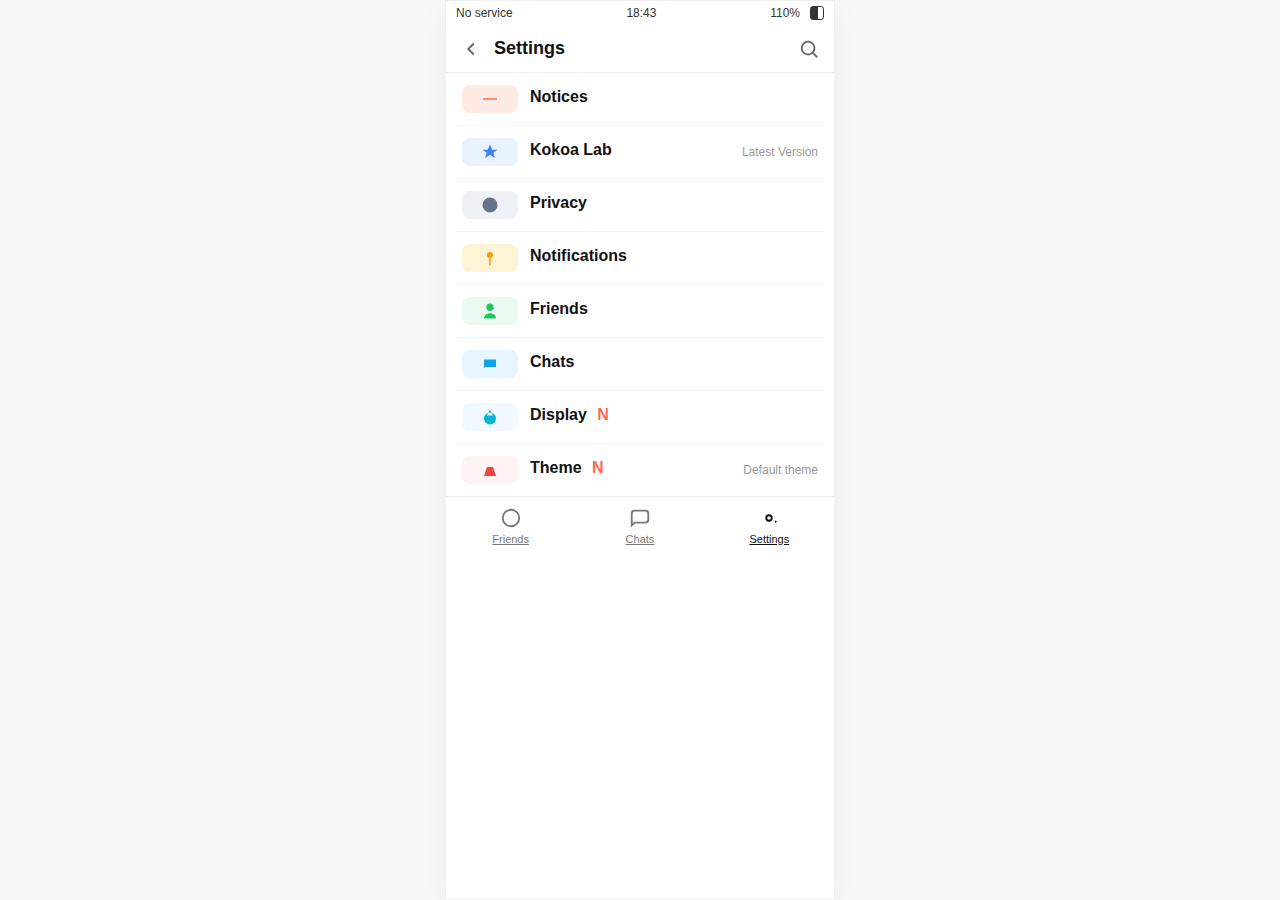
<file: settings.html>
<!doctype html>
<html lang="ko">
<head>
  <meta charset="utf-8" />
  <meta name="viewport" content="width=device-width, initial-scale=1" />
  <title>Settings • Kokoa</title>
  <link rel="stylesheet" href="style.css" />
</head>
<body>
<div class="app">

  <div class="statusbar">
    <span>No service</span>
    <span class="mono">18:43</span>
    <div class="right"><span class="mono">110%</span><span class="icon-battery"></span></div>
  </div>

  <div class="topbar">
    <a class="btn" href="index.html" aria-label="Back">
      <svg viewBox="0 0 24 24" fill="none" stroke="#333" stroke-width="2"><path d="M15 18l-6-6 6-6"/></svg>
    </a>
    <div class="title">Settings</div>
    <div class="btn"><svg viewBox="0 0 24 24" fill="none" stroke="#333" stroke-width="2"><circle cx="11" cy="11" r="7"/><path d="M21 21l-4.3-4.3"/></svg></div>
  </div>

  <div class="list">
    <div class="item">
      <div class="avatar" style="width:28px; height:28px; border-radius:8px; background:#ffebe4; display:flex; align-items:center; justify-content:center;">
        <svg viewBox="0 0 24 24" width="18" height="18"><path fill="#ff6b4a" d="M3 11h18v2H3z"/></svg>
      </div>
      <div class="meta"><div class="name">Notices</div></div>
    </div>

    <div class="item">
      <div class="avatar" style="width:28px; height:28px; border-radius:8px; background:#e8f3ff; display:flex; align-items:center; justify-content:center;">
        <svg viewBox="0 0 24 24" width="18" height="18"><path fill="#3b82f6" d="M12 2l3 7h7l-5.5 4 2 7-6.5-4.5L5.5 20l2-7L2 9h7z"/></svg>
      </div>
      <div class="meta"><div class="name">Kokoa Lab</div></div>
      <div class="trailing">Latest Version</div>
    </div>

    <div class="item">
      <div class="avatar" style="width:28px; height:28px; border-radius:8px; background:#eef2f7; display:flex; align-items:center; justify-content:center;">
        <svg viewBox="0 0 24 24" width="18" height="18"><circle cx="12" cy="12" r="10" fill="#64748b"/></svg>
      </div>
      <div class="meta"><div class="name">Privacy</div></div>
    </div>

    <div class="item">
      <div class="avatar" style="width:28px; height:28px; border-radius:8px; background:#fff3d6; display:flex; align-items:center; justify-content:center;">
        <svg viewBox="0 0 24 24" width="18" height="18"><path d="M12 22V12" stroke="#f59e0b" stroke-width="2"/><circle cx="12" cy="8" r="4" fill="#f59e0b"/></svg>
      </div>
      <div class="meta"><div class="name">Notifications</div></div>
    </div>

    <div class="item">
      <div class="avatar" style="width:28px; height:28px; border-radius:8px; background:#eafaf1; display:flex; align-items:center; justify-content:center;">
        <svg viewBox="0 0 24 24" width="18" height="18"><path fill="#22c55e" d="M12 12c2.8 0 5-2.2 5-5S14.8 2 12 2 7 4.2 7 7s2.2 5 5 5zM4 22c0-4 3.6-7 8-7s8 3 8 7"/></svg>
      </div>
      <div class="meta"><div class="name">Friends</div></div>
    </div>

    <div class="item">
      <div class="avatar" style="width:28px; height:28px; border-radius:8px; background:#e7f5ff; display:flex; align-items:center; justify-content:center;">
        <svg viewBox="0 0 24 24" width="18" height="18"><path fill="#0ea5e9" d="M4 6h16v10H5.2L4 18z"/></svg>
      </div>
      <div class="meta"><div class="name">Chats</div></div>
    </div>

    <div class="item">
      <div class="avatar" style="width:28px; height:28px; border-radius:8px; background:#f0f9ff; display:flex; align-items:center; justify-content:center;">
        <svg viewBox="0 0 24 24" width="18" height="18"><path fill="#06b6d4" d="M12 2l4 8H8l4-8zm0 20a8 8 0 1 0 0-16 8 8 0 0 0 0 16z"/></svg>
      </div>
      <div class="meta"><div class="name">Display <span style="color:#ff6b4a; font-weight:700; margin-left:6px;">N</span></div></div>
    </div>

    <div class="item">
      <div class="avatar" style="width:28px; height:28px; border-radius:8px; background:#fef3f2; display:flex; align-items:center; justify-content:center;">
        <svg viewBox="0 0 24 24" width="18" height="18"><path fill="#ef4444" d="M4 20h16l-4-12H8z"/></svg>
      </div>
      <div class="meta"><div class="name">Theme <span style="color:#ff6b4a; font-weight:700; margin-left:6px;">N</span></div></div>
      <div class="trailing">Default theme</div>
    </div>
  </div>

  <nav class="tabbar">
    <a class="tab" href="index.html">
      <svg viewBox="0 0 24 24" fill="none" stroke="currentColor" stroke-width="2"><circle cx="12" cy="12" r="9"/></svg>
      <div>Friends</div>
    </a>
    <a class="tab" href="chats.html">
      <svg viewBox="0 0 24 24" fill="none" stroke="currentColor" stroke-width="2"><path d="M3 20l3-3h12a3 3 0 0 0 3-3V7a3 3 0 0 0-3-3H6a3 3 0 0 0-3 3z"/></svg>
      <div>Chats</div>
    </a>
    <a class="tab active" href="settings.html">
      <svg viewBox="0 0 24 24" fill="none" stroke="currentColor" stroke-width="2"><circle cx="12" cy="12" r="3"/><path d="M19.4 15a1.65 1.65 0 0 0 .33 1.82"/></svg>
      <div>Settings</div>
    </a>
  </nav>

</div>
</body>
</html>
</file>
<file: style.css>
/* Reset & base */
* { box-sizing: border-box; }
html, body { margin:0; padding:0; }
body {
  font-family: -apple-system, BlinkMacSystemFont, "Segoe UI", Roboto, "Noto Sans KR",
               "Apple SD Gothic Neo", Arial, sans-serif;
  color:#111; background:#f8f8f8;
}

/* Centered mobile frame */
.app {
  max-width: 390px;                /* 아이폰 12 미니~표준 폭 느낌 */
  margin: 0 auto;
  min-height: 100vh;
  background:#fff;
  display:flex; flex-direction:column;
  border:1px solid rgba(0,0,0,.06);
  box-shadow: 0 8px 30px rgba(0,0,0,.05);
}

/* iOS-style status bar (fake) */
.statusbar{
  height:24px; padding:0 10px;
  display:flex; align-items:center; justify-content:space-between;
  font-size:12px; color:#333;
}
.statusbar .right { display:flex; gap:10px; align-items:center; }
.icon-battery, .icon-signal, .icon-wifi {
  width:14px; height:14px; display:inline-block; border:1.5px solid #333; border-radius:3px;
}
.icon-battery::after { content:""; display:block; width:60%; height:100%; background:#333; }

/* top bar */
.topbar{
  height:48px; display:flex; align-items:center; gap:12px;
  padding:0 14px; border-bottom:1px solid #eee; position:sticky; top:0; background:#fff; z-index:5;
}
.topbar .title{ font-weight:700; font-size:18px; margin-right:auto; }
.topbar .btn{ width:22px; height:22px; opacity:.75; }
.btn svg{ width:100%; height:100%; display:block; }

/* Section header */
.section-h{
  background:#fafafa; border-top:1px solid #f0f0f0; border-bottom:1px solid #f0f0f0;
  padding:10px 14px; font-size:14px; color:#666; display:flex; justify-content:space-between; align-items:center;
}

/* Lists */
.list{ padding:0 10px; }
.item{
  display:flex; gap:12px; align-items:center; padding:12px 6px;
  border-bottom:1px solid #f3f3f3;
}
.item:last-child{ border-bottom:0; }
.avatar{
  width:56px; height:56px; border-radius:18px; overflow:hidden; flex:0 0 56px;
}
.avatar img{ width:100%; height:100%; object-fit:cover; display:block; }
.meta{ flex:1; min-width:0; }
.name{ font-weight:700; margin-bottom:4px; }
.sub{ color:#666; font-size:13px; white-space:nowrap; overflow:hidden; text-overflow:ellipsis; }
.trailing{ color:#999; font-size:12px; }

/* Chat bubble screen */
.chat-wrap{ flex:1; background:#214c4a; display:flex; flex-direction:column; }
.chat-header{
  padding:8px 14px; display:flex; align-items:center; gap:10px;
  color:#eef4f3; border-bottom:1px solid rgba(255,255,255,.08);
}
.chat-header .title{ font-weight:700; font-size:18px; margin-right:auto; }
.date-chip{
  align-self:center; margin:14px auto; color:#e1ecea; background:rgba(0,0,0,.25);
  padding:6px 12px; border-radius:999px; font-size:12px;
}
.chat-area{ padding:0 14px 14px; display:flex; flex-direction:column; gap:10px; }
.msg{ max-width:70%; display:flex; gap:8px; color:#dfeeed; }
.msg.you{ align-self:flex-start; }
.msg.me{ align-self:flex-end; flex-direction:row-reverse; }
.bubble{
  padding:10px 12px; border-radius:16px; background:#2a5a57;
  line-height:1.35; color:#e9f7f5;
}
.me .bubble{ background:#ffd33d; color:#000; }
.time{ font-size:11px; opacity:.8; align-self:flex-end; margin:0 4px; }

/* chat input (fake) */
.inputbar{
  height:52px; background:#1e3f3e; display:flex; align-items:center; padding:8px 12px; gap:8px;
  border-top:1px solid rgba(255,255,255,.08);
}
.input{
  flex:1; height:36px; border-radius:14px; background:#111; color:#bbb; display:flex; align-items:center; padding:0 12px;
  font-size:14px;
}
.mic{ width:28px; height:28px; border-radius:50%; background:#111; }

/* tab bar */
.tabbar{
  height:58px; border-top:1px solid #eee; background:#fff; display:flex;
}
.tab{
  flex:1; display:flex; flex-direction:column; align-items:center; justify-content:center;
  font-size:11px; color:#777; position:relative;
}
.tab svg{ width:22px; height:22px; display:block; margin-bottom:4px; }
.tab.active{ color:#111; }
.badge{
  position:absolute; right:28%; top:6px; min-width:16px; height:16px; padding:0 4px;
  display:flex; align-items:center; justify-content:center;
  background:#ff6b4a; color:#fff; border-radius:999px; font-size:10px; font-weight:700;
}

/* utilities */
.mono{ font-variant-numeric: tabular-nums; }
.hr{ height:1px; background:#f0f0f0; }
</file>
